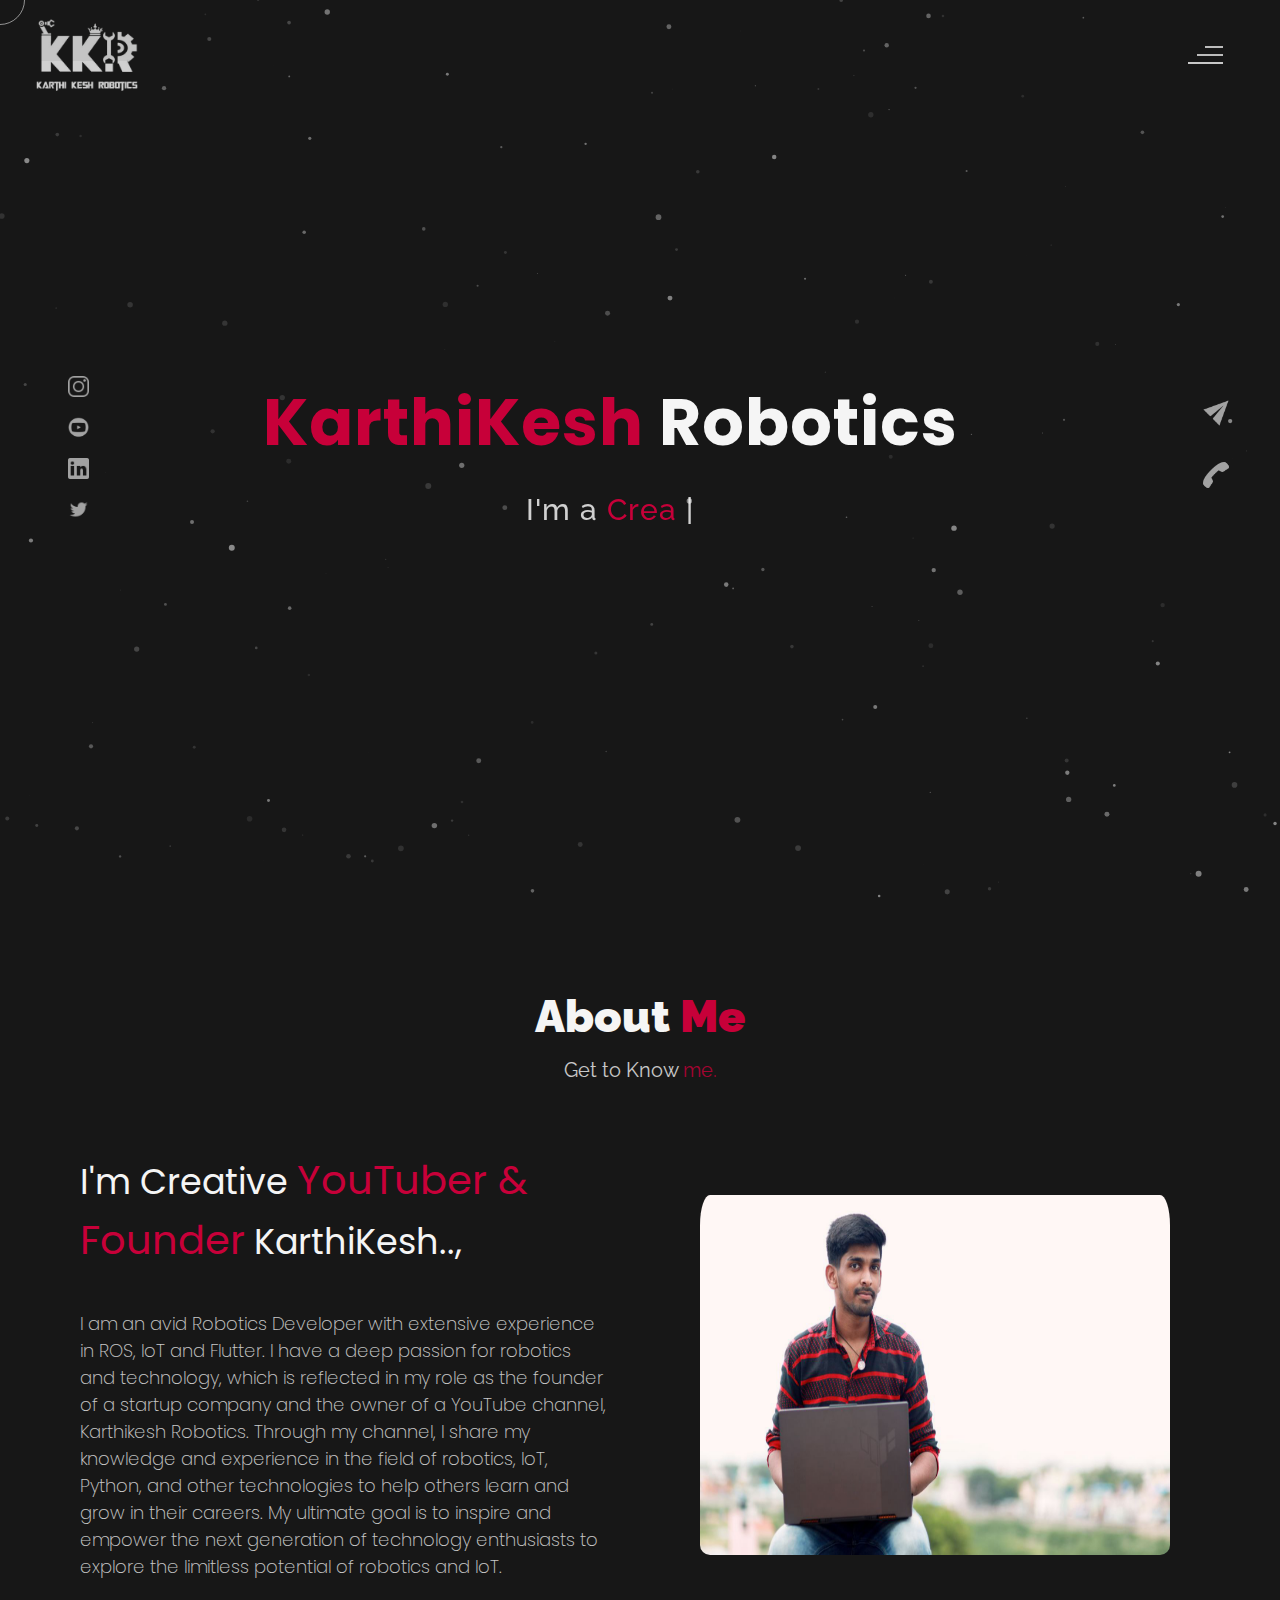
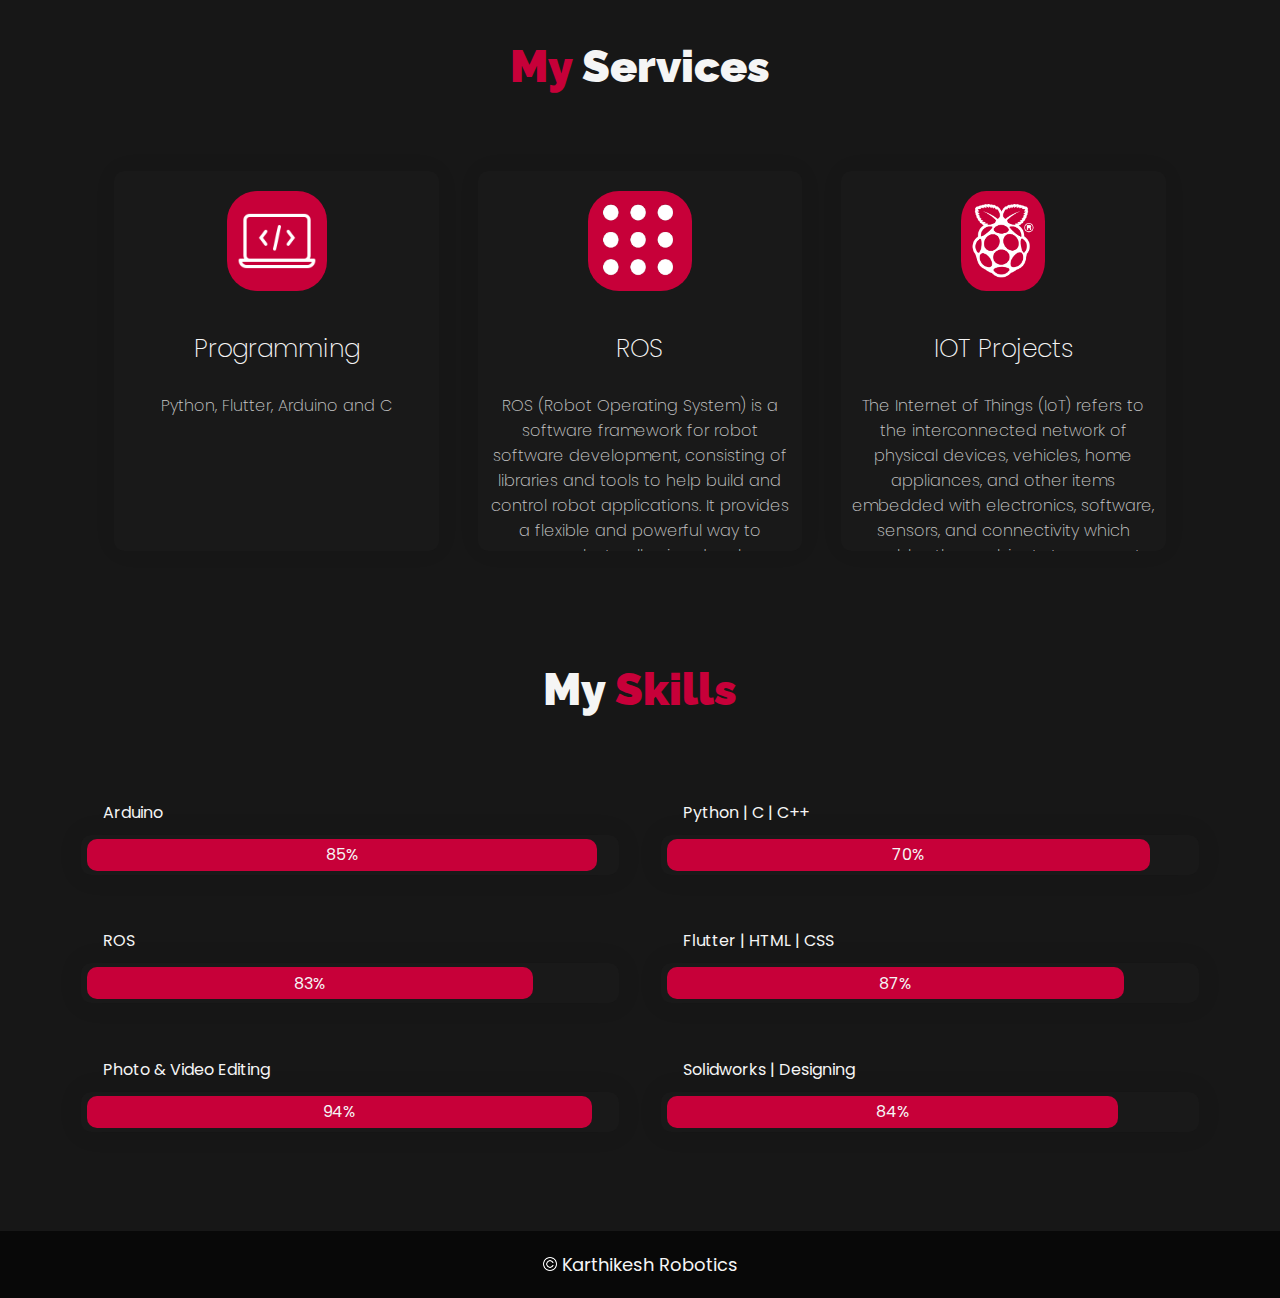
<file: index.html>
<!DOCTYPE html>
<html lang="en">

<!-- Mirrored from myworkflow.space/themes/templatemonster/theme-dust/index.html by HTTrack Website Copier/3.x [XR&CO'2014], Sat, 31 Dec 2022 12:32:45 GMT -->
<!-- Added by HTTrack --><meta http-equiv="content-type" content="text/html;charset=UTF-8" /><!-- /Added by HTTrack -->
<head>
    <meta charset="UTF-8">
    <meta name="viewport" content="width=device-width, initial-scale=1.0">
    <meta name="description" content="Willy Wonkas - Personal Portfolio Website Template" />
	<meta name="keywords" content="blog, business card, creative, creative portfolio, cv theme, online resume, personal, portfolio, professional cv, responsive portfolio, resume, resume theme, vcard" />
	<meta name="author" content="willy wonka" />
    <title>KarthiKesh Robotics</title>
  <!--favicon-img--> 
   <link rel="icon" type="image/png" href="images/favicon.png">
    <link rel="stylesheet" href="css/index.css">
    <script src="gsap.min.js"></script>
</head>
<body>
     <!--contains all the div-->
    <div id="all">
    <!--mouse  follower-->
        <div class="cursor"></div>
    <!--mouse  follower-->
    <!--loader-->
        <div id="loader">
            <span class="color">Initializing</span>... 
        </div>
    <!--loader-end-->
    <!--link-screen-->
        <div id="breaker">
        </div>
        <div id="breaker-two">
        </div>
    <!--link-screen-->
        <!--Main-Section-->
        <!--Navigator-fullscreen-->
        <div id="navigation-content">
            <div class="logo">
                <img src="images/willy%20wonka%20logo.png" alt="logo">
            </div>
            <div class="navigation-close">
                <span class="close-first"></span>
                <span class="close-second"></span>
            </div>
            <div class="navigation-links">
                <a href="#" data-text="HOME" id="home-link" >HOME</a>
                <a href="#" data-text="ABOUT" id="about-link" >ABOUT</a>
              <!--  <a href="#" data-text="BLOG" id="blog-link" >BLOG</a>
                <a href="#" data-text="PORTFOLIO" id="portfolio-link" >PORTFOLIO</a>
                <a href="#" data-text="CONTACT" id="contact-link" >CONTACT</a>-->
            </div>
        </div>
        <!--Navigator-Fullscreen END-->
          <!--Home Page-->
        <!--Menubar-->
        <div id="navigation-bar">
            <img src="images/willy%20wonka%20logo.png" alt="logo">
            <div class="menubar">
                <span class="first-span"></span>
                <span class="second-span"></span>
                <span class="third-span"></span>
            </div>
        </div>
        <!--Menubar End-->
          <!--Header-->
        <div id="header">
            <div id="particles"></div>
              <!--Social Media Links-->
            <div class="social-media-links">
               <a href="https://www.instagram.com/karthikesh_robotics/"><img src="images/instagram%20logo.png" class="social-media" alt="instagram-logo"></a><!--Your instagram homepage link inser in place of "#"-->
                <a href="http://www.youtube.com/karthikeshrobotics"><img src="images/youtube%20logo.png" class="social-media" alt="youtube-logo"></a>
                <a href="https://www.linkedin.com/company/karthikesh-robotics/"><img src="images/linkedin%20logo.png" class="social-media" alt="linkedin-logo"></a>
                <a href="https://twitter.com/KarthikeshKKR"><img src="images/twitter%20logo.png" class="social-media" alt="twitter-logo"></a>

            </div>
            <!--Social Media Links end-->
            <div class="header-content">
                <div class="header-content-box">
                <div class="firstline"><span class="color">KarthiKesh </span>Robotics</div>
                <div class="secondline">
                I'm a
            <span class="txt-rotate color" data-period="1200"data-rotate='[ " Creator.", " ROS Developer.", " Freelancer." ]'></span>
            <span class="slash">|</span>
        </div>
                    <div class="contact">
                <a href="Mailto:karthikesh619@gmail.com"><img src="images/mail.png" alt="email-pic" class="contactpic"></a><!--Your email Id write in place of "#"-->
                <a href="Tel:8608354107"><img src="images/call.png" alt="phone-pic" class="contactpic"></a><!--Your telephone number Id write in place of "#"-->
                    </div>    
            </div>
            </div>
            
            <!--header image end-->
        </div>
           <!--Header End-->
        <!--HomePage End-->
        <!--Main-Section End-->
        <!--about-->
        
            </div>
            <!--about content-->
            <div id="about-content">
                <div class="about-header">
                    About <span class="color">Me</span>
                    <span class ="header-caption">Get to Know <span class="color"> me.</span></span>
                </div>
                <div class="about-main">
            <div class="about-first-paragraph wow">
            <!--about description-->
               <span class="about-first-line">
                    I'm Creative 
                    <span class="color">YouTuber & Founder</span>
                     KarthiKesh.., </span>
                     <br>
               <span class="about-second-line">I am an avid Robotics Developer with extensive experience in ROS, IoT and Flutter. I have a deep passion for robotics and technology, which is reflected in my role as the founder of a startup company and the owner of a YouTube channel, Karthikesh Robotics. Through my channel, I share my knowledge and experience in the field of robotics, IoT, Python, and other technologies to help others learn and grow in their careers. My ultimate goal is to inspire and empower the next generation of technology enthusiasts to explore the limitless potential of robotics and IoT.</span>
               
            </div>
            <!--about picture-->
            <div class="about-img">
                <img src="images/about.jpg" alt="Your Image">
            </div>
            </div>
    
            <!--services start-->
            
            <!--services header-->
                    <div class="services-heading wow">
                        <span class="color">My</span> Services
                    </div>
            <!--services header end-->
            <!--services content-->
                    <div class="services-content">
                           <div class="service-one service wow">
                               <div class="service-img">
                               <img src="images/coding.png" alt="service-one">
                               </div>
                               <div class="service-description">
                                <h2>Programming</h2>
                                <p>Python, Flutter, Arduino and C</p>
                               </div>
                           </div>
                           <div class="service-two service wow">
                               <div class="service-img">
                               <img src="images/ROS.png" alt="service-two">
                               </div>
                               <div class="service-description">
                                <h2>ROS</h2>
                                <p>ROS (Robot Operating System) is a software framework for robot software development, consisting of libraries and tools to help build and control robot applications. It provides a flexible and powerful way to program robots, allowing developers to focus on creating unique and advanced robot behaviors, instead of dealing with low-level hardware interfaces.</p>
                               </div>
                           </div>
                           <div class="service-three service wow">
                            <div class="service-img">
                               <img src="images/Rasp.png" alt="service-three">
                            </div>
                            <div class="service-description">
                                <h2>IOT Projects</h2>
                                <p>The Internet of Things (IoT) refers to the interconnected network of physical devices, vehicles, home appliances, and other items embedded with electronics, software, sensors, and connectivity which enables these objects to connect and exchange data.</p>
                            </div>
                        </div>
                    </div>
            </div>
            <!--services content end-->
            <!--services end-->
            <div id="skills">
                <div class="skills-header">
                     My <span class="color"> Skills</span>
                </div>
                <div class="skills-content " style="text-align: center;">
                    <div class="skill-html skill">
                        <div class="skill-text">
                    <div class="html">
                        Arduino
                    </div>
                        </div>
                    <div class="html-prog wow prog">
                 <div class="html-progress wow">85%</div>
                    </div>
                    </div>
                    <div class="skill-html skill">
                        <div class="skill-text">
                    <div class="html">
                      Python | C | C++
                    </div>
                        </div>
                    <div class="html-prog wow prog">
                 <div class="js-progress wow">70%</div>
                    </div>
                    </div>
                    <div class="skill-html skill">
                        <div class="skill-text">
                    <div class="html">
                        ROS
                    </div>
                        </div>
                    <div class="html-prog wow prog">
                 <div class="adobe-progress wow">83%</div>
                    </div>
                    </div>
                    <div class="skill-html skill">
                        <div class="skill-text">
                    <div class="html">
                        Flutter | HTML | CSS
                    </div>
                        </div>
                    <div class="html-prog wow prog">
                 <div class="php-progress wow">87%</div>
                    </div>
                    </div>
                    <div class="skill-html skill">
                        <div class="skill-text">
                    <div class="html">
                        Photo & Video Editing
                    </div>
                        </div>
                    <div class="html-prog wow prog">
                 <div class="jquery-progress wow">94%</div>
                    </div>
                    </div>
                    <div class="skill-html skill">
                        <div class="skill-text">
                    <div class="html">
                        Solidworks | Designing
                    </div>
                        </div>
                    <div class="html-prog wow prog">
                 <div class="seo-progress wow">84%</div>
                    </div>
                    </div>
                </div>
            </div>
    <!--copyright-section You Can Remove After Downloading-->
            <div class="footer">
             <div class="footer-text">
                 <img src="images/copyright.png" alt="copyright-img" class="images" height="14px"> Karthikesh Robotics
             </div>
            </div>
    <!--copyright-section-->
        </div>
        <!--about end-->
        <!--portfolio-->
        <div id="portfolio">
            <div class="color-changer">
                <div class="color-panel">
                    <img src="images/gear.png" alt="">
                </div>
                <div class="color-selector">
                    <div class="heading">Custom Colors</div>
                    <div class="colors">
                        <ul >
                        <li>
                            <a href="#0" class="color-red " title="color-red"></a>
                        </li>
                        <li>
                            <a href="#0" class="color-purple" title="color-purple"></a>
                        </li>
                        <li>
                            <a href="#0" class="color-malt" title="color-malt"></a>
                        </li>
                        <li>
                            <a href="#0" class="color-green" title="color-green"></a>
                        </li>
                        <li>
                            <a href="#0" class="color-blue" title="color-blue"></a>
                        </li>
                        <li>
                            <a href="#0" class="color-orange" title="color-orange"></a>
                        </li>
                        </ul>
                    </div>
                </div>
                </div>
            <div class="portfolio-header"> <span class="color"> My </span> Portfolio
            <span class ="header-caption"> Some Of My <span class="color"> Works</span></span></div>
             <div id="portfolio-content">
                 <div class="portfolio portfolio-first">
                     <div class="portfolio-image">
                        <img src="images/portfolio-first.jpg" alt="portfolio-first">
                     </div>
                     <div class="portfolio-text">
                         <h2>App Idea</h2>
                         <p>Lorem, ipsum dolor sit amet consectetur adipisicing elit. Ad ut optio repellat cupiditate 
                             expedita eius dignissimos. Id cumque placeat minima ad laudantium suscipit voluptatem ducimus</p>
                         <div class="button"><a href="#"><button><span class="index"> View Project<i class="gg-arrow-right"></i></span></button></a></div>
                     </div>
                 </div>
                 <div class="portfolio portfolio-second">
                    <div class="portfolio-image">
                        <img src="images/portfolio-second.jpg" alt="portfolio-second">
                    </div>
                    <div class="portfolio-text">
                        <h2>Web Designing</h2>
                        <p>Lorem ipsum dolor sit, amet consectetur adipisicing elit. Id cumque placeat minima ad laudantium suscipit
                             voluptatem ducimus. Id cumque placeat minima ad laudantium suscipit voluptatem ducimus</p>
                        <div class="button"><a href="#"><button><span class="index"> View Project<i class="gg-arrow-right"></i></span></button></a></div>
                    </div>
                </div>
             
                <div class="portfolio portfolio-third">
                    <div class="portfolio-image">
                        <img src="images/portfolio-third.jpg" alt="portfolio-third">
                    </div>
                    <div class="portfolio-text">
                        <h2>UI Designing</h2>
                        <p>Lorem, ipsum dolor sit amet consectetur adipisicing elit. Ad ut optio repellat cupiditate expedita eius dignissimos
                            .. Id cumque placeat minima ad laudantium suscipit voluptatem ducimus</p>
                        <div class="button"><a href="#"><button><span class="index"> View Project<i class="gg-arrow-right"></i></span></button></a></div>
                    </div>
                </div>
                <div class="portfolio portfolio-fourth">
                    <div class=" portfolio-image">
                        <img src="images/portfolio-fourth.jpg" alt="portfolio-fourth">
                    </div>
                    <div class="portfolio-text">
                        <h2>Wow Graphics</h2>
                        <p>Lorem, ipsum dolor sit amet consectetur adipisicing elit. Ad ut optio repellat cupiditate
                             expedita eius dignissimos. Id cumque placeat minima ad laudantium suscipit voluptatem ducimus</p>
                        <div class="button"><a href="#"><button><span class="index"> View Project<i class="gg-arrow-right"></i></span></button></a></div>
                    </div>
                </div>
                 </div>
                    <!--copyright-section You Can Remove After Downloading-->
            <div class="footer">
                <div class="footer-text">
                    <img src="images/copyright.png" alt="copyright-img" class="images" height="14px"> Willy Wonkas
                </div>
               </div>
       <!--copyright-section-->
             </div>
        <!--portfolio end-->
        <!--blog-->
        <div id="blog">
            <div class="color-changer">
                <div class="color-panel">
                    <img src="images/gear.png" alt="">
                </div>
                <div class="color-selector">
                    <div class="heading">Custom Colors</div>
                    <div class="colors">
                        <ul >
                        <li>
                            <a href="#0" class="color-red " title="color-red"></a>
                        </li>
                        <li>
                            <a href="#0" class="color-purple" title="color-purple"></a>
                        </li>
                        <li>
                            <a href="#0" class="color-malt" title="color-malt"></a>
                        </li>
                        <li>
                            <a href="#0" class="color-green" title="color-green"></a>
                        </li>
                        <li>
                            <a href="#0" class="color-blue" title="color-blue"></a>
                        </li>
                        <li>
                            <a href="#0" class="color-orange" title="color-orange"></a>
                        </li>
                        </ul>
                    </div>
                </div>
                </div>
        <div class="blog-header"> Blogs
            <span class ="header-caption"> My Latest <span class="color"> blog posts.</span></span></div>
            <div class="blog-content">
                 <div class="blogs">
                     <a href="#">
                     <div class="img">
                         <img src="images/post-one.jpg" alt="blog-one">
                        <div class="blog-date">8 May,20</div>
                     </div>
                     <div class="blog-text">
                         <h3>Harleys In Hawaai</h3>
                         <p>Lorem ipsum dolor sit amet consectetur adipisicing elit. Possimus alias dolore recusandae illum, corrupti quo 
                             veniam saepe aliquid! Quis voluptates ratione consequuntur vel, perferendis cum provident? Magnam fugiat voluptas
                              libero.</p>
                     </div></a>
                 </div>      
                 <div class="blogs">
                    <a href="#">
                    <div class="img">
                        <img src="images/post-two.jpg" alt="blog-two">
                        <div class="blog-date">16 Jan,20</div>
                    </div>
                    <div class="blog-text">
                        <h3>Key To Be Productive</h3>
                        <p>Lorem ipsum dolor, sit amet consectetur adipisicing elit. Incidunt maiores, 
                            recusandae cupiditate ducimus a non tempora, architecto obcaecati eaque ipsum assumenda harum dolorum iusto tenetur
                             eius eligendi dolor magnam sit!</p>
                    </div></a>
                </div>      
                <div class="blogs">
                    <a href="#">
                    <div class="img">
                        <img src="images/post-three.jpg" alt="blog-three">
                        <div class="blog-date">30 Nov,19</div>
                    </div>
                    <div class="blog-text">
                        <h3>Caffeine Addict</h3>
                        <p>Lorem ipsum, dolor sit amet consectetur adipisicing elit. Nemo nostrum impedit 
                            ipsam perspiciatis ratione sapiente quasi optio reprehenderit, labore consequuntur suscipit cum quas.
                             Officiis dolorem asperiores, ut necessitatibus quas doloremque?</p>
                    </div></a>
                </div>
                <div class="blogs">
                    <a href="#">
                    <div class="img">
                        <img src="images/post-four.jpg" alt="blog-four">
                        <div class="blog-date">6 Jul,19</div>
                    </div>
                    <div class="blog-text">
                        <h3>Web Development</h3>
                        <p>Lorem ipsum dolor sit amet consectetur adipisicing elit. Dolorem, veniam ratione quam vitae,
                             quibusdam explicabo rem debitis velit ipsa repellat, impedit nulla fuga? Amet corporis praesentium quae.
                              Sed, quibusdam necessitatibus.</p>
                    </div></a>
                </div>  
                <div class="blogs">
                    <a href="#">
                    <div class="img">
                        <img src="images/post-five.jpg" alt="blog-five">
                        <div class="blog-date">1 Jun,19</div>
                    </div>
                    <div class="blog-text">
                        <h3>Work From Home</h3>
                        <p>Lorem ipsum dolor sit amet consectetur adipisicing elit. Fuga sunt eum necessitatibus rem 
                            dignissimos nulla mollitia cumque, provident officiis non vitae? Animi aut doloremque illum, soluta hic minus 
                            sint explicabo..</p>
                    </div></a>
                </div>  
                <div class="blogs">
                    <a href="#">
                    <div class="img">
                        <img src="images/post-six.jpg" alt="blog-six">
                        <div class="blog-date">28 Feb,19</div>
                    </div>
                    <div class="blog-text">
                        <h3>Business Trip</h3>
                        <p>Lorem ipsum dolor sit amet consectetur adipisicing elit. Explicabo tempora dolorum fuga ratione, unde, 
                            ex quaerat iste numquam nemo nihil nobis rem sint quia recusandae dignissimos quos ut rerum nam.</p>
                    </div></a>
                </div>        
            </div>
               <!--copyright-section You Can Remove After Downloading-->
               <div class="footer">
                <div class="footer-text">
                    <img src="images/copyright.png" alt="copyright-img" class="images" height="14px"> Willy Wonkas
                </div>
               </div>
       <!--copyright-section-->
        </div>
        <!--blog end-->
        <!--contact-->
     <div id="contact">
        <div class="color-changer">
            <div class="color-panel">
                <img src="images/gear.png" alt="">
            </div>
            <div class="color-selector">
                <div class="heading">Custom Colors</div>
                <div class="colors">
                    <ul >
                    <li>
                        <a href="#0" class="color-red " title="color-red"></a>
                    </li>
                    <li>
                        <a href="#0" class="color-purple" title="color-purple"></a>
                    </li>
                    <li>
                        <a href="#0" class="color-malt" title="color-malt"></a>
                    </li>
                    <li>
                        <a href="#0" class="color-green" title="color-green"></a>
                    </li>
                    <li>
                        <a href="#0" class="color-blue" title="color-blue"></a>
                    </li>
                    <li>
                        <a href="#0" class="color-orange" title="color-orange"></a>
                    </li>
                    </ul>
                </div>
            </div>
            </div>
         <div class="contact-header">Contact <span class="color"> Me</span>
        <div class="contact-header-caption"> <span class="color"> Get</span> In Touch.</div></div>
        <div class="contact-content">
            <!--Contact form-->
             <div class="contact-form">
                 <div class="form-header">
                     Message Me
                 </div>
                 <form>
                    <div class="input-line">
                        <input type="text" name="name" placeholder="Name" value = "" class="input-name">
                        <input type="email" name="email" placeholder="Email" value = "" class="input-name">
                    </div>
                    <input type="text" name="subject" placeholder="subject" value = "" class="input-subject">
                    <textarea name="message" class="input-textarea" placeholder="message" value = ""></textarea>
                    <button type="submit">Submit</button>
                 </form>
             </div>
            <!--Contact form-->
            <!--Contact information-->
             <div class="contact-info">
                <div class="contact-info-header">
                    Contact Info
                </div>
                <div class="contact-info-content">
                <div class="contect-info-content-line">
                    <img src="images/icon-name.png" class="icon" alt="name-icon">
                    <div class="contact-info-icon-text">
                        <h6>Name</h6>
                        <p>Arlo Brown</p>
                  </div>
                </div>
                <div class="contect-info-content-line">
                  <img src="images/icon-location.png" class="icon" alt="location-icon">
                  <div class="contact-info-icon-text">
                      <h6>Location</h6>
                      <p>New York, USA</p>
                </div>
              </div>
              <div class="contect-info-content-line">
                  <img src="images/icon-phone.png" class="icon" alt="phone-icon">
                  <div class="contact-info-icon-text">
                      <h6>Call</h6>
                      <p>+9865376531</p>
                </div>
              </div>
              
              <div class="contect-info-content-line">
                  <img src="images/icon-email.png" class="icon" alt="email-icon">
                  <div class="contact-info-icon-text">
                      <h6>Email</h6>
                      <p>info@example.com</p>
                </div>
              </div>
                </div>
            <!--Contact information end-->
           </div>
        </div>
                    <!--copyright-section You Can Remove After Downloading-->
                    <div class="footer">
                        <div class="footer-text">
                            <img src="images/copyright.png" alt="copyright-img" class="images" height="14px"> Willy Wonkas
                        </div>
                       </div>
               <!--copyright-section-->
     </div>
        <!--contact end-->
    </div>
    <!--all the divisions-->
    <script src="js/jquery.min.js"></script>
    <script src="js/particles.min.js"></script>
    <script src="js/particles.js"></script>
    <script src="js/index.js"></script>
    <script>
    particlesJS("particles", {"particles":{"number":{"value":120,"density":{"enable":true,"value_area":800}},"color":{"value":"#ffffff"},"shape":{"type":"circle","stroke":{"width":0,"color":"#000000"},"polygon":{"nb_sides":5},"image":{"src":"img/github.svg","width":100,"height":100}},"opacity":{"value":0.5,"random":false,"anim":{"enable":true,"speed":1,"opacity_min":0.1,"sync":false}},"size":{"value":3,"random":true,"anim":{"enable":true,"speed":0,"size_min":0.1,"sync":false}},"line_linked":{"enable":false,"distance":0,"color":"#ffffff","opacity":0.24463576890600452,"width":1.2626362266116362},"move":{"enable":true,"speed":3,"direction":"none","random":false,"straight":false,"out_mode":"out","bounce":false,"attract":{"enable":false,"rotateX":600,"rotateY":1200}}},"interactivity":{"detect_on":"canvas","events":{"onhover":{"enable":false,"mode":"grab"},"onclick":{"enable":true,"mode":"push"},"resize":true},"modes":{"grab":{"distance":400,"line_linked":{"opacity":1}},"bubble":{"distance":400,"size":40,"duration":2,"opacity":8,"speed":3},"repulse":{"distance":200,"duration":0.4},"push":{"particles_nb":4},"remove":{"particles_nb":2}}},"retina_detect":true});

    </script>
</body>

<!-- Mirrored from myworkflow.space/themes/templatemonster/theme-dust/index.html by HTTrack Website Copier/3.x [XR&CO'2014], Sat, 31 Dec 2022 12:33:06 GMT -->
</html>
</file>
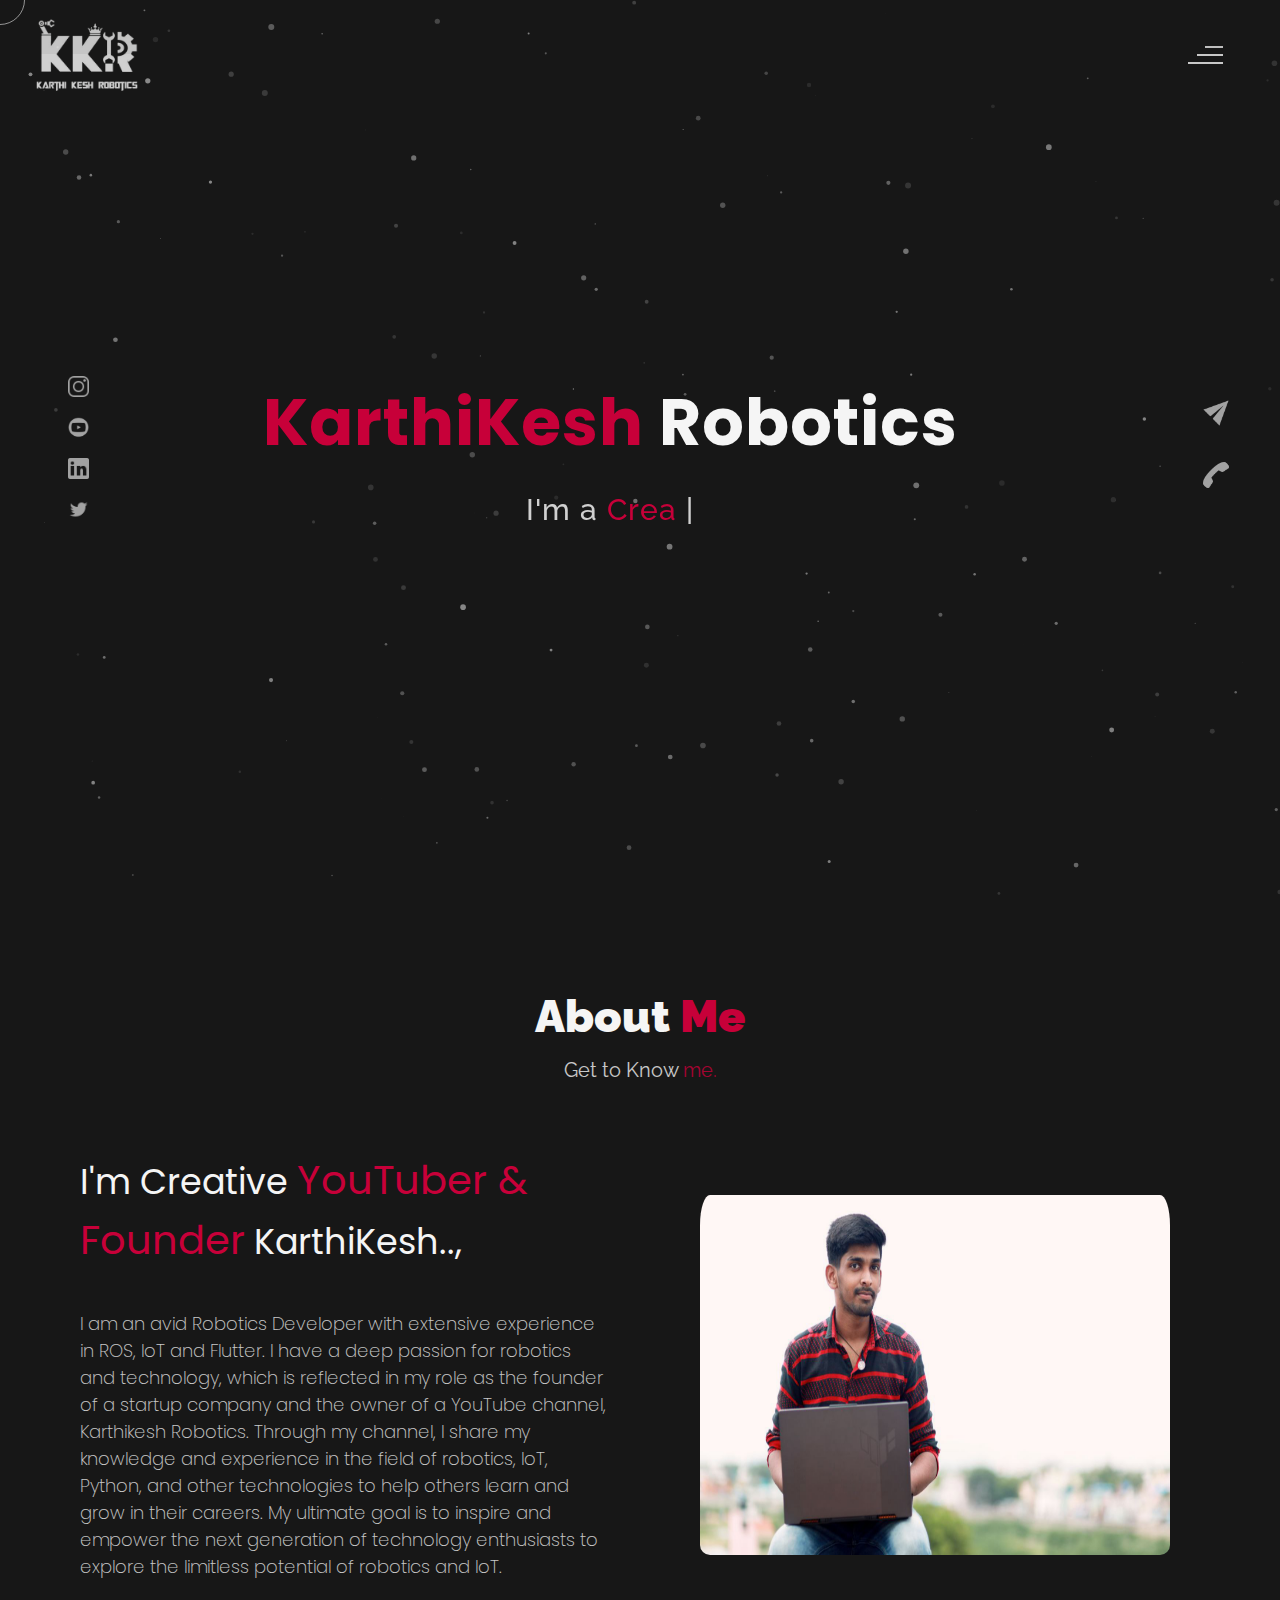
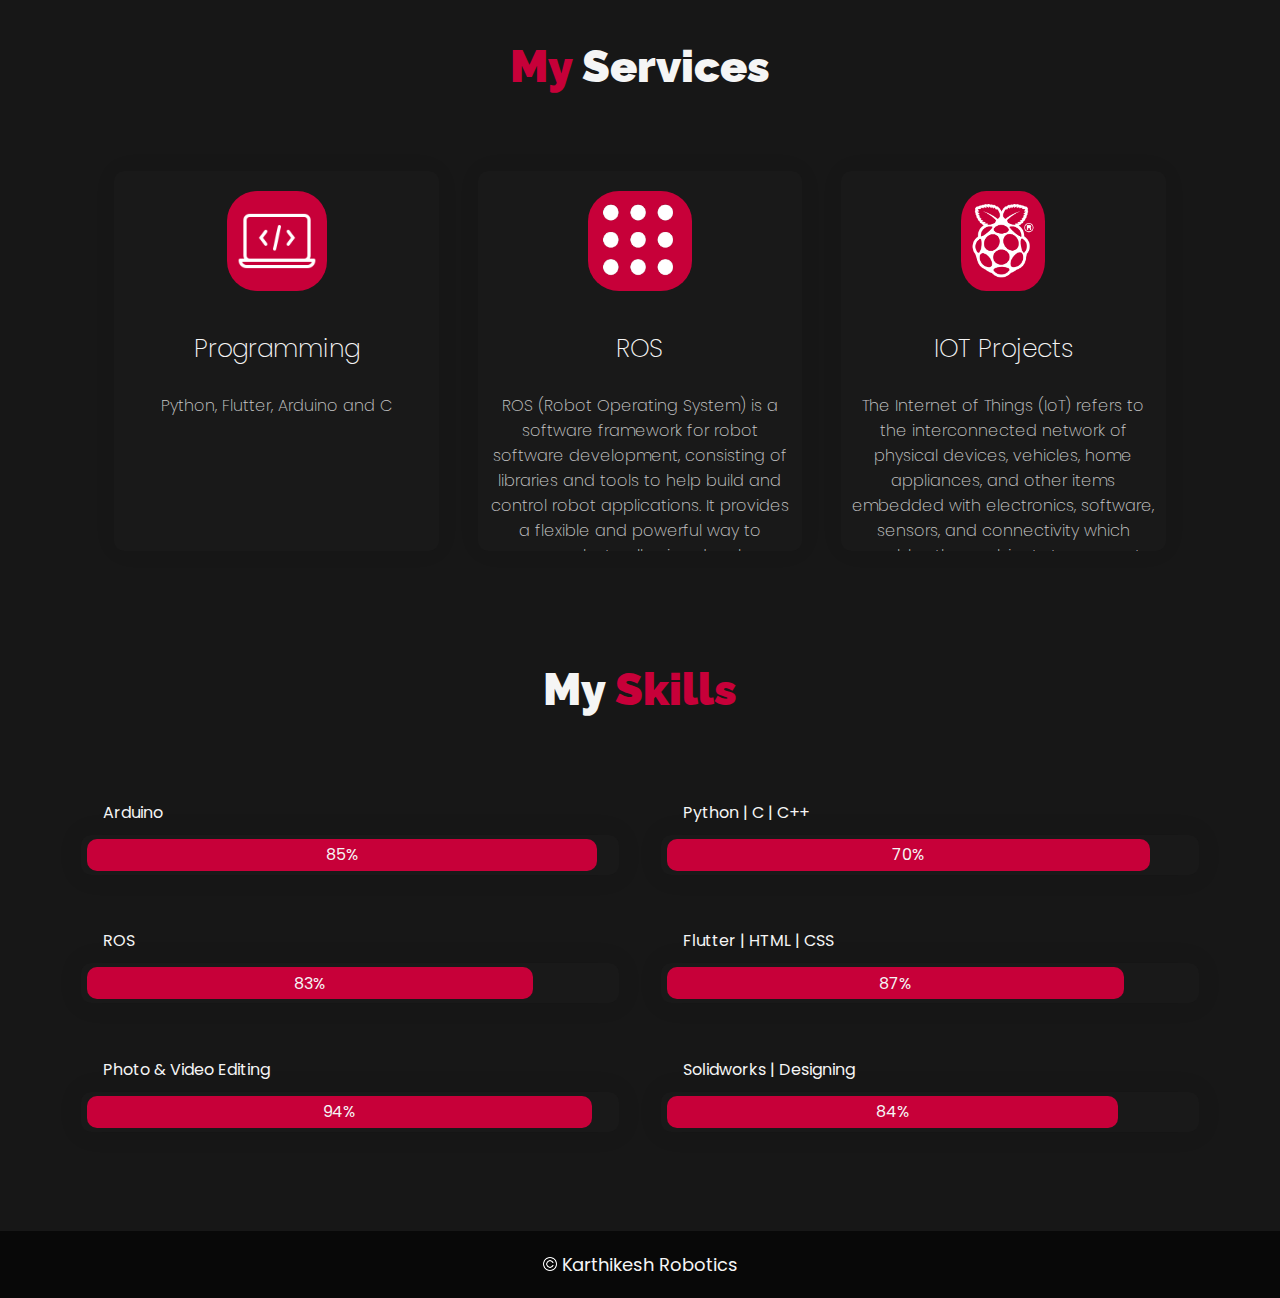
<file: KKR/myworkflow.space/themes/templatemonster/theme-dust/index.html>
<!DOCTYPE html>
<html lang="en">

<!-- Mirrored from myworkflow.space/themes/templatemonster/theme-dust/index.html by HTTrack Website Copier/3.x [XR&CO'2014], Sat, 31 Dec 2022 12:32:45 GMT -->
<!-- Added by HTTrack --><meta http-equiv="content-type" content="text/html;charset=UTF-8" /><!-- /Added by HTTrack -->
<head>
    <meta charset="UTF-8">
    <meta name="viewport" content="width=device-width, initial-scale=1.0">
    <meta name="description" content="Willy Wonkas - Personal Portfolio Website Template" />
	<meta name="keywords" content="blog, business card, creative, creative portfolio, cv theme, online resume, personal, portfolio, professional cv, responsive portfolio, resume, resume theme, vcard" />
	<meta name="author" content="willy wonka" />
    <title>KarthiKesh Robotics</title>
  <!--favicon-img--> 
   <link rel="icon" type="image/png" href="images/favicon.png">
    <link rel="stylesheet" href="css/index.css">
    <script src="../../../../cdnjs.cloudflare.com/ajax/libs/gsap/3.2.6/gsap.min.js"></script>
</head>
<body>
     <!--contains all the div-->
    <div id="all">
    <!--mouse  follower-->
        <div class="cursor"></div>
    <!--mouse  follower-->
    <!--loader-->
        <div id="loader">
            <span class="color">Initializing</span>... 
        </div>
    <!--loader-end-->
    <!--link-screen-->
        <div id="breaker">
        </div>
        <div id="breaker-two">
        </div>
    <!--link-screen-->
        <!--Main-Section-->
        <!--Navigator-fullscreen-->
        <div id="navigation-content">
            <div class="logo">
                <img src="images/willy%20wonka%20logo.png" alt="logo">
            </div>
            <div class="navigation-close">
                <span class="close-first"></span>
                <span class="close-second"></span>
            </div>
            <div class="navigation-links">
                <a href="#" data-text="HOME" id="home-link" >HOME</a>
                <a href="#" data-text="ABOUT" id="about-link" >ABOUT</a>
              <!--  <a href="#" data-text="BLOG" id="blog-link" >BLOG</a>
                <a href="#" data-text="PORTFOLIO" id="portfolio-link" >PORTFOLIO</a>
                <a href="#" data-text="CONTACT" id="contact-link" >CONTACT</a>-->
            </div>
        </div>
        <!--Navigator-Fullscreen END-->
          <!--Home Page-->
        <!--Menubar-->
        <div id="navigation-bar">
            <img src="images/willy%20wonka%20logo.png" alt="logo">
            <div class="menubar">
                <span class="first-span"></span>
                <span class="second-span"></span>
                <span class="third-span"></span>
            </div>
        </div>
        <!--Menubar End-->
          <!--Header-->
        <div id="header">
            <div id="particles"></div>
              <!--Social Media Links-->
            <div class="social-media-links">
               <a href="https://www.instagram.com/karthikesh_robotics/"><img src="images/instagram%20logo.png" class="social-media" alt="instagram-logo"></a><!--Your instagram homepage link inser in place of "#"-->
                <a href="http://www.youtube.com/karthikeshrobotics"><img src="images/youtube%20logo.png" class="social-media" alt="youtube-logo"></a>
                <a href="https://www.linkedin.com/company/karthikesh-robotics/"><img src="images/linkedin%20logo.png" class="social-media" alt="linkedin-logo"></a>
                <a href="https://twitter.com/KarthikeshKKR"><img src="images/twitter%20logo.png" class="social-media" alt="twitter-logo"></a>

            </div>
            <!--Social Media Links end-->
            <div class="header-content">
                <div class="header-content-box">
                <div class="firstline"><span class="color">KarthiKesh </span>Robotics</div>
                <div class="secondline">
                I'm a
            <span class="txt-rotate color" data-period="1200"data-rotate='[ " Creator.", " ROS Developer.", " Freelancer." ]'></span>
            <span class="slash">|</span>
        </div>
                    <div class="contact">
                <a href="Mailto:karthikesh619@gmail.com"><img src="images/mail.png" alt="email-pic" class="contactpic"></a><!--Your email Id write in place of "#"-->
                <a href="Tel:8608354107"><img src="images/call.png" alt="phone-pic" class="contactpic"></a><!--Your telephone number Id write in place of "#"-->
                    </div>    
            </div>
            </div>
            
            <!--header image end-->
        </div>
           <!--Header End-->
        <!--HomePage End-->
        <!--Main-Section End-->
        <!--about-->
        
            </div>
            <!--about content-->
            <div id="about-content">
                <div class="about-header">
                    About <span class="color">Me</span>
                    <span class ="header-caption">Get to Know <span class="color"> me.</span></span>
                </div>
                <div class="about-main">
            <div class="about-first-paragraph wow">
            <!--about description-->
               <span class="about-first-line">
                    I'm Creative 
                    <span class="color">YouTuber & Founder</span>
                     KarthiKesh.., </span>
                     <br>
               <span class="about-second-line">I am an avid Robotics Developer with extensive experience in ROS, IoT and Flutter. I have a deep passion for robotics and technology, which is reflected in my role as the founder of a startup company and the owner of a YouTube channel, Karthikesh Robotics. Through my channel, I share my knowledge and experience in the field of robotics, IoT, Python, and other technologies to help others learn and grow in their careers. My ultimate goal is to inspire and empower the next generation of technology enthusiasts to explore the limitless potential of robotics and IoT.</span>
               
            </div>
            <!--about picture-->
            <div class="about-img">
                <img src="images/about.jpg" alt="Your Image">
            </div>
            </div>
    
            <!--services start-->
            
            <!--services header-->
                    <div class="services-heading wow">
                        <span class="color">My</span> Services
                    </div>
            <!--services header end-->
            <!--services content-->
                    <div class="services-content">
                           <div class="service-one service wow">
                               <div class="service-img">
                               <img src="images/coding.png" alt="service-one">
                               </div>
                               <div class="service-description">
                                <h2>Programming</h2>
                                <p>Python, Flutter, Arduino and C</p>
                               </div>
                           </div>
                           <div class="service-two service wow">
                               <div class="service-img">
                               <img src="images/ROS.png" alt="service-two">
                               </div>
                               <div class="service-description">
                                <h2>ROS</h2>
                                <p>ROS (Robot Operating System) is a software framework for robot software development, consisting of libraries and tools to help build and control robot applications. It provides a flexible and powerful way to program robots, allowing developers to focus on creating unique and advanced robot behaviors, instead of dealing with low-level hardware interfaces.</p>
                               </div>
                           </div>
                           <div class="service-three service wow">
                            <div class="service-img">
                               <img src="images/Rasp.png" alt="service-three">
                            </div>
                            <div class="service-description">
                                <h2>IOT Projects</h2>
                                <p>The Internet of Things (IoT) refers to the interconnected network of physical devices, vehicles, home appliances, and other items embedded with electronics, software, sensors, and connectivity which enables these objects to connect and exchange data.</p>
                            </div>
                        </div>
                    </div>
            </div>
            <!--services content end-->
            <!--services end-->
            <div id="skills">
                <div class="skills-header">
                     My <span class="color"> Skills</span>
                </div>
                <div class="skills-content " style="text-align: center;">
                    <div class="skill-html skill">
                        <div class="skill-text">
                    <div class="html">
                        Arduino
                    </div>
                        </div>
                    <div class="html-prog wow prog">
                 <div class="html-progress wow">85%</div>
                    </div>
                    </div>
                    <div class="skill-html skill">
                        <div class="skill-text">
                    <div class="html">
                      Python | C | C++
                    </div>
                        </div>
                    <div class="html-prog wow prog">
                 <div class="js-progress wow">70%</div>
                    </div>
                    </div>
                    <div class="skill-html skill">
                        <div class="skill-text">
                    <div class="html">
                        ROS
                    </div>
                        </div>
                    <div class="html-prog wow prog">
                 <div class="adobe-progress wow">83%</div>
                    </div>
                    </div>
                    <div class="skill-html skill">
                        <div class="skill-text">
                    <div class="html">
                        Flutter | HTML | CSS
                    </div>
                        </div>
                    <div class="html-prog wow prog">
                 <div class="php-progress wow">87%</div>
                    </div>
                    </div>
                    <div class="skill-html skill">
                        <div class="skill-text">
                    <div class="html">
                        Photo & Video Editing
                    </div>
                        </div>
                    <div class="html-prog wow prog">
                 <div class="jquery-progress wow">94%</div>
                    </div>
                    </div>
                    <div class="skill-html skill">
                        <div class="skill-text">
                    <div class="html">
                        Solidworks | Designing
                    </div>
                        </div>
                    <div class="html-prog wow prog">
                 <div class="seo-progress wow">84%</div>
                    </div>
                    </div>
                </div>
            </div>
    <!--copyright-section You Can Remove After Downloading-->
            <div class="footer">
             <div class="footer-text">
                 <img src="images/copyright.png" alt="copyright-img" class="images" height="14px"> Karthikesh Robotics
             </div>
            </div>
    <!--copyright-section-->
        </div>
        <!--about end-->
        <!--portfolio-->
        <div id="portfolio">
            <div class="color-changer">
                <div class="color-panel">
                    <img src="images/gear.png" alt="">
                </div>
                <div class="color-selector">
                    <div class="heading">Custom Colors</div>
                    <div class="colors">
                        <ul >
                        <li>
                            <a href="#0" class="color-red " title="color-red"></a>
                        </li>
                        <li>
                            <a href="#0" class="color-purple" title="color-purple"></a>
                        </li>
                        <li>
                            <a href="#0" class="color-malt" title="color-malt"></a>
                        </li>
                        <li>
                            <a href="#0" class="color-green" title="color-green"></a>
                        </li>
                        <li>
                            <a href="#0" class="color-blue" title="color-blue"></a>
                        </li>
                        <li>
                            <a href="#0" class="color-orange" title="color-orange"></a>
                        </li>
                        </ul>
                    </div>
                </div>
                </div>
            <div class="portfolio-header"> <span class="color"> My </span> Portfolio
            <span class ="header-caption"> Some Of My <span class="color"> Works</span></span></div>
             <div id="portfolio-content">
                 <div class="portfolio portfolio-first">
                     <div class="portfolio-image">
                        <img src="images/portfolio-first.jpg" alt="portfolio-first">
                     </div>
                     <div class="portfolio-text">
                         <h2>App Idea</h2>
                         <p>Lorem, ipsum dolor sit amet consectetur adipisicing elit. Ad ut optio repellat cupiditate 
                             expedita eius dignissimos. Id cumque placeat minima ad laudantium suscipit voluptatem ducimus</p>
                         <div class="button"><a href="#"><button><span class="index"> View Project<i class="gg-arrow-right"></i></span></button></a></div>
                     </div>
                 </div>
                 <div class="portfolio portfolio-second">
                    <div class="portfolio-image">
                        <img src="images/portfolio-second.jpg" alt="portfolio-second">
                    </div>
                    <div class="portfolio-text">
                        <h2>Web Designing</h2>
                        <p>Lorem ipsum dolor sit, amet consectetur adipisicing elit. Id cumque placeat minima ad laudantium suscipit
                             voluptatem ducimus. Id cumque placeat minima ad laudantium suscipit voluptatem ducimus</p>
                        <div class="button"><a href="#"><button><span class="index"> View Project<i class="gg-arrow-right"></i></span></button></a></div>
                    </div>
                </div>
             
                <div class="portfolio portfolio-third">
                    <div class="portfolio-image">
                        <img src="images/portfolio-third.jpg" alt="portfolio-third">
                    </div>
                    <div class="portfolio-text">
                        <h2>UI Designing</h2>
                        <p>Lorem, ipsum dolor sit amet consectetur adipisicing elit. Ad ut optio repellat cupiditate expedita eius dignissimos
                            .. Id cumque placeat minima ad laudantium suscipit voluptatem ducimus</p>
                        <div class="button"><a href="#"><button><span class="index"> View Project<i class="gg-arrow-right"></i></span></button></a></div>
                    </div>
                </div>
                <div class="portfolio portfolio-fourth">
                    <div class=" portfolio-image">
                        <img src="images/portfolio-fourth.jpg" alt="portfolio-fourth">
                    </div>
                    <div class="portfolio-text">
                        <h2>Wow Graphics</h2>
                        <p>Lorem, ipsum dolor sit amet consectetur adipisicing elit. Ad ut optio repellat cupiditate
                             expedita eius dignissimos. Id cumque placeat minima ad laudantium suscipit voluptatem ducimus</p>
                        <div class="button"><a href="#"><button><span class="index"> View Project<i class="gg-arrow-right"></i></span></button></a></div>
                    </div>
                </div>
                 </div>
                    <!--copyright-section You Can Remove After Downloading-->
            <div class="footer">
                <div class="footer-text">
                    <img src="images/copyright.png" alt="copyright-img" class="images" height="14px"> Willy Wonkas
                </div>
               </div>
       <!--copyright-section-->
             </div>
        <!--portfolio end-->
        <!--blog-->
        <div id="blog">
            <div class="color-changer">
                <div class="color-panel">
                    <img src="images/gear.png" alt="">
                </div>
                <div class="color-selector">
                    <div class="heading">Custom Colors</div>
                    <div class="colors">
                        <ul >
                        <li>
                            <a href="#0" class="color-red " title="color-red"></a>
                        </li>
                        <li>
                            <a href="#0" class="color-purple" title="color-purple"></a>
                        </li>
                        <li>
                            <a href="#0" class="color-malt" title="color-malt"></a>
                        </li>
                        <li>
                            <a href="#0" class="color-green" title="color-green"></a>
                        </li>
                        <li>
                            <a href="#0" class="color-blue" title="color-blue"></a>
                        </li>
                        <li>
                            <a href="#0" class="color-orange" title="color-orange"></a>
                        </li>
                        </ul>
                    </div>
                </div>
                </div>
        <div class="blog-header"> Blogs
            <span class ="header-caption"> My Latest <span class="color"> blog posts.</span></span></div>
            <div class="blog-content">
                 <div class="blogs">
                     <a href="#">
                     <div class="img">
                         <img src="images/post-one.jpg" alt="blog-one">
                        <div class="blog-date">8 May,20</div>
                     </div>
                     <div class="blog-text">
                         <h3>Harleys In Hawaai</h3>
                         <p>Lorem ipsum dolor sit amet consectetur adipisicing elit. Possimus alias dolore recusandae illum, corrupti quo 
                             veniam saepe aliquid! Quis voluptates ratione consequuntur vel, perferendis cum provident? Magnam fugiat voluptas
                              libero.</p>
                     </div></a>
                 </div>      
                 <div class="blogs">
                    <a href="#">
                    <div class="img">
                        <img src="images/post-two.jpg" alt="blog-two">
                        <div class="blog-date">16 Jan,20</div>
                    </div>
                    <div class="blog-text">
                        <h3>Key To Be Productive</h3>
                        <p>Lorem ipsum dolor, sit amet consectetur adipisicing elit. Incidunt maiores, 
                            recusandae cupiditate ducimus a non tempora, architecto obcaecati eaque ipsum assumenda harum dolorum iusto tenetur
                             eius eligendi dolor magnam sit!</p>
                    </div></a>
                </div>      
                <div class="blogs">
                    <a href="#">
                    <div class="img">
                        <img src="images/post-three.jpg" alt="blog-three">
                        <div class="blog-date">30 Nov,19</div>
                    </div>
                    <div class="blog-text">
                        <h3>Caffeine Addict</h3>
                        <p>Lorem ipsum, dolor sit amet consectetur adipisicing elit. Nemo nostrum impedit 
                            ipsam perspiciatis ratione sapiente quasi optio reprehenderit, labore consequuntur suscipit cum quas.
                             Officiis dolorem asperiores, ut necessitatibus quas doloremque?</p>
                    </div></a>
                </div>
                <div class="blogs">
                    <a href="#">
                    <div class="img">
                        <img src="images/post-four.jpg" alt="blog-four">
                        <div class="blog-date">6 Jul,19</div>
                    </div>
                    <div class="blog-text">
                        <h3>Web Development</h3>
                        <p>Lorem ipsum dolor sit amet consectetur adipisicing elit. Dolorem, veniam ratione quam vitae,
                             quibusdam explicabo rem debitis velit ipsa repellat, impedit nulla fuga? Amet corporis praesentium quae.
                              Sed, quibusdam necessitatibus.</p>
                    </div></a>
                </div>  
                <div class="blogs">
                    <a href="#">
                    <div class="img">
                        <img src="images/post-five.jpg" alt="blog-five">
                        <div class="blog-date">1 Jun,19</div>
                    </div>
                    <div class="blog-text">
                        <h3>Work From Home</h3>
                        <p>Lorem ipsum dolor sit amet consectetur adipisicing elit. Fuga sunt eum necessitatibus rem 
                            dignissimos nulla mollitia cumque, provident officiis non vitae? Animi aut doloremque illum, soluta hic minus 
                            sint explicabo..</p>
                    </div></a>
                </div>  
                <div class="blogs">
                    <a href="#">
                    <div class="img">
                        <img src="images/post-six.jpg" alt="blog-six">
                        <div class="blog-date">28 Feb,19</div>
                    </div>
                    <div class="blog-text">
                        <h3>Business Trip</h3>
                        <p>Lorem ipsum dolor sit amet consectetur adipisicing elit. Explicabo tempora dolorum fuga ratione, unde, 
                            ex quaerat iste numquam nemo nihil nobis rem sint quia recusandae dignissimos quos ut rerum nam.</p>
                    </div></a>
                </div>        
            </div>
               <!--copyright-section You Can Remove After Downloading-->
               <div class="footer">
                <div class="footer-text">
                    <img src="images/copyright.png" alt="copyright-img" class="images" height="14px"> Willy Wonkas
                </div>
               </div>
       <!--copyright-section-->
        </div>
        <!--blog end-->
        <!--contact-->
     <div id="contact">
        <div class="color-changer">
            <div class="color-panel">
                <img src="images/gear.png" alt="">
            </div>
            <div class="color-selector">
                <div class="heading">Custom Colors</div>
                <div class="colors">
                    <ul >
                    <li>
                        <a href="#0" class="color-red " title="color-red"></a>
                    </li>
                    <li>
                        <a href="#0" class="color-purple" title="color-purple"></a>
                    </li>
                    <li>
                        <a href="#0" class="color-malt" title="color-malt"></a>
                    </li>
                    <li>
                        <a href="#0" class="color-green" title="color-green"></a>
                    </li>
                    <li>
                        <a href="#0" class="color-blue" title="color-blue"></a>
                    </li>
                    <li>
                        <a href="#0" class="color-orange" title="color-orange"></a>
                    </li>
                    </ul>
                </div>
            </div>
            </div>
         <div class="contact-header">Contact <span class="color"> Me</span>
        <div class="contact-header-caption"> <span class="color"> Get</span> In Touch.</div></div>
        <div class="contact-content">
            <!--Contact form-->
             <div class="contact-form">
                 <div class="form-header">
                     Message Me
                 </div>
                 <form>
                    <div class="input-line">
                        <input type="text" name="name" placeholder="Name" value = "" class="input-name">
                        <input type="email" name="email" placeholder="Email" value = "" class="input-name">
                    </div>
                    <input type="text" name="subject" placeholder="subject" value = "" class="input-subject">
                    <textarea name="message" class="input-textarea" placeholder="message" value = ""></textarea>
                    <button type="submit">Submit</button>
                 </form>
             </div>
            <!--Contact form-->
            <!--Contact information-->
             <div class="contact-info">
                <div class="contact-info-header">
                    Contact Info
                </div>
                <div class="contact-info-content">
                <div class="contect-info-content-line">
                    <img src="images/icon-name.png" class="icon" alt="name-icon">
                    <div class="contact-info-icon-text">
                        <h6>Name</h6>
                        <p>Arlo Brown</p>
                  </div>
                </div>
                <div class="contect-info-content-line">
                  <img src="images/icon-location.png" class="icon" alt="location-icon">
                  <div class="contact-info-icon-text">
                      <h6>Location</h6>
                      <p>New York, USA</p>
                </div>
              </div>
              <div class="contect-info-content-line">
                  <img src="images/icon-phone.png" class="icon" alt="phone-icon">
                  <div class="contact-info-icon-text">
                      <h6>Call</h6>
                      <p>+9865376531</p>
                </div>
              </div>
              
              <div class="contect-info-content-line">
                  <img src="images/icon-email.png" class="icon" alt="email-icon">
                  <div class="contact-info-icon-text">
                      <h6>Email</h6>
                      <p>info@example.com</p>
                </div>
              </div>
                </div>
            <!--Contact information end-->
           </div>
        </div>
                    <!--copyright-section You Can Remove After Downloading-->
                    <div class="footer">
                        <div class="footer-text">
                            <img src="images/copyright.png" alt="copyright-img" class="images" height="14px"> Willy Wonkas
                        </div>
                       </div>
               <!--copyright-section-->
     </div>
        <!--contact end-->
    </div>
    <!--all the divisions-->
    <script src="js/jquery.min.js"></script>
    <script src="js/particles.min.js"></script>
    <script src="js/particles.js"></script>
    <script src="js/index.js"></script>
    <script>
    particlesJS("particles", {"particles":{"number":{"value":120,"density":{"enable":true,"value_area":800}},"color":{"value":"#ffffff"},"shape":{"type":"circle","stroke":{"width":0,"color":"#000000"},"polygon":{"nb_sides":5},"image":{"src":"img/github.svg","width":100,"height":100}},"opacity":{"value":0.5,"random":false,"anim":{"enable":true,"speed":1,"opacity_min":0.1,"sync":false}},"size":{"value":3,"random":true,"anim":{"enable":true,"speed":0,"size_min":0.1,"sync":false}},"line_linked":{"enable":false,"distance":0,"color":"#ffffff","opacity":0.24463576890600452,"width":1.2626362266116362},"move":{"enable":true,"speed":3,"direction":"none","random":false,"straight":false,"out_mode":"out","bounce":false,"attract":{"enable":false,"rotateX":600,"rotateY":1200}}},"interactivity":{"detect_on":"canvas","events":{"onhover":{"enable":false,"mode":"grab"},"onclick":{"enable":true,"mode":"push"},"resize":true},"modes":{"grab":{"distance":400,"line_linked":{"opacity":1}},"bubble":{"distance":400,"size":40,"duration":2,"opacity":8,"speed":3},"repulse":{"distance":200,"duration":0.4},"push":{"particles_nb":4},"remove":{"particles_nb":2}}},"retina_detect":true});

    </script>
</body>

<!-- Mirrored from myworkflow.space/themes/templatemonster/theme-dust/index.html by HTTrack Website Copier/3.x [XR&CO'2014], Sat, 31 Dec 2022 12:33:06 GMT -->
</html>
</file>
